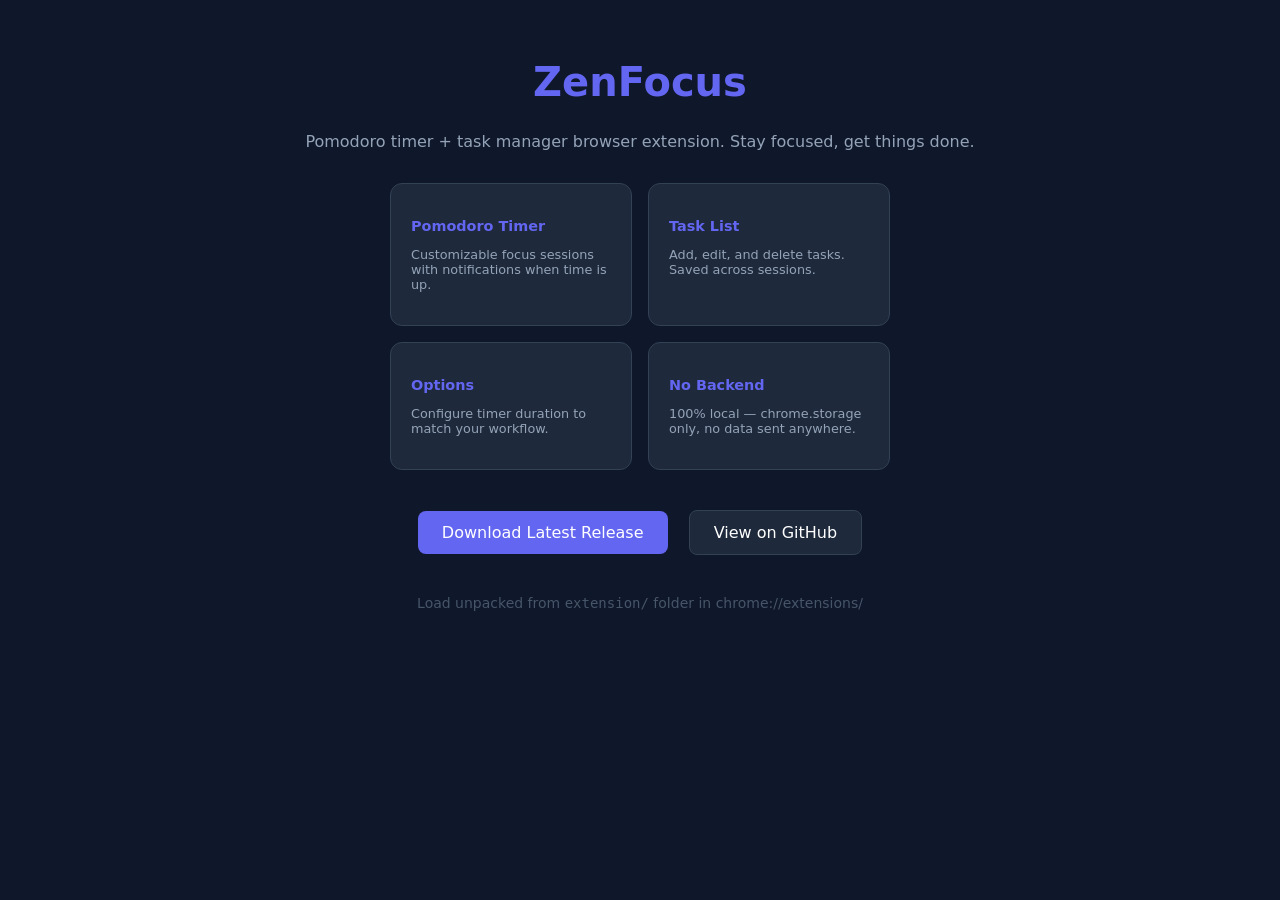
<file: docs/index.html>
<!DOCTYPE html>
<html lang="en">
<head>
<meta charset="UTF-8">
<meta name="viewport" content="width=device-width, initial-scale=1.0">
<title>ZenFocus — Pomodoro Timer Browser Extension</title>
<style>
  body { font-family: system-ui, sans-serif; background: #0f172a; color: #e2e8f0; padding: 2rem; max-width: 700px; margin: 0 auto; text-align: center; }
  h1 { color: #6366f1; font-size: 2.5rem; } .subtitle { color: #94a3b8; margin-bottom: 2rem; }
  .features { display: flex; flex-wrap: wrap; gap: 1rem; justify-content: center; margin: 2rem 0; }
  .card { background: #1e293b; border: 1px solid #334155; border-radius: 12px; padding: 1.25rem; width: 200px; text-align: left; }
  .card h3 { color: #6366f1; font-size: 0.9rem; margin-bottom: 0.5rem; }
  .card p { color: #94a3b8; font-size: 0.8rem; }
  .cta { display: inline-block; background: #6366f1; color: white; padding: 0.75rem 1.5rem; border-radius: 8px; text-decoration: none; margin: 0.5rem; }
  a { color: #6366f1; }
</style>
</head>
<body>
<h1>ZenFocus</h1>
<p class="subtitle">Pomodoro timer + task manager browser extension. Stay focused, get things done.</p>
<div class="features">
  <div class="card"><h3>Pomodoro Timer</h3><p>Customizable focus sessions with notifications when time is up.</p></div>
  <div class="card"><h3>Task List</h3><p>Add, edit, and delete tasks. Saved across sessions.</p></div>
  <div class="card"><h3>Options</h3><p>Configure timer duration to match your workflow.</p></div>
  <div class="card"><h3>No Backend</h3><p>100% local — chrome.storage only, no data sent anywhere.</p></div>
</div>
<a href="https://github.com/chirag127/zenfocus-bs-ext/releases/latest" class="cta">Download Latest Release</a>
<a href="https://github.com/chirag127/zenfocus-bs-ext" class="cta" style="background:#1e293b;border:1px solid #334155;">View on GitHub</a>
<p style="margin-top:2rem;color:#475569;font-size:0.875rem;">Load unpacked from <code>extension/</code> folder in chrome://extensions/</p>
</body>
</html>
</file>
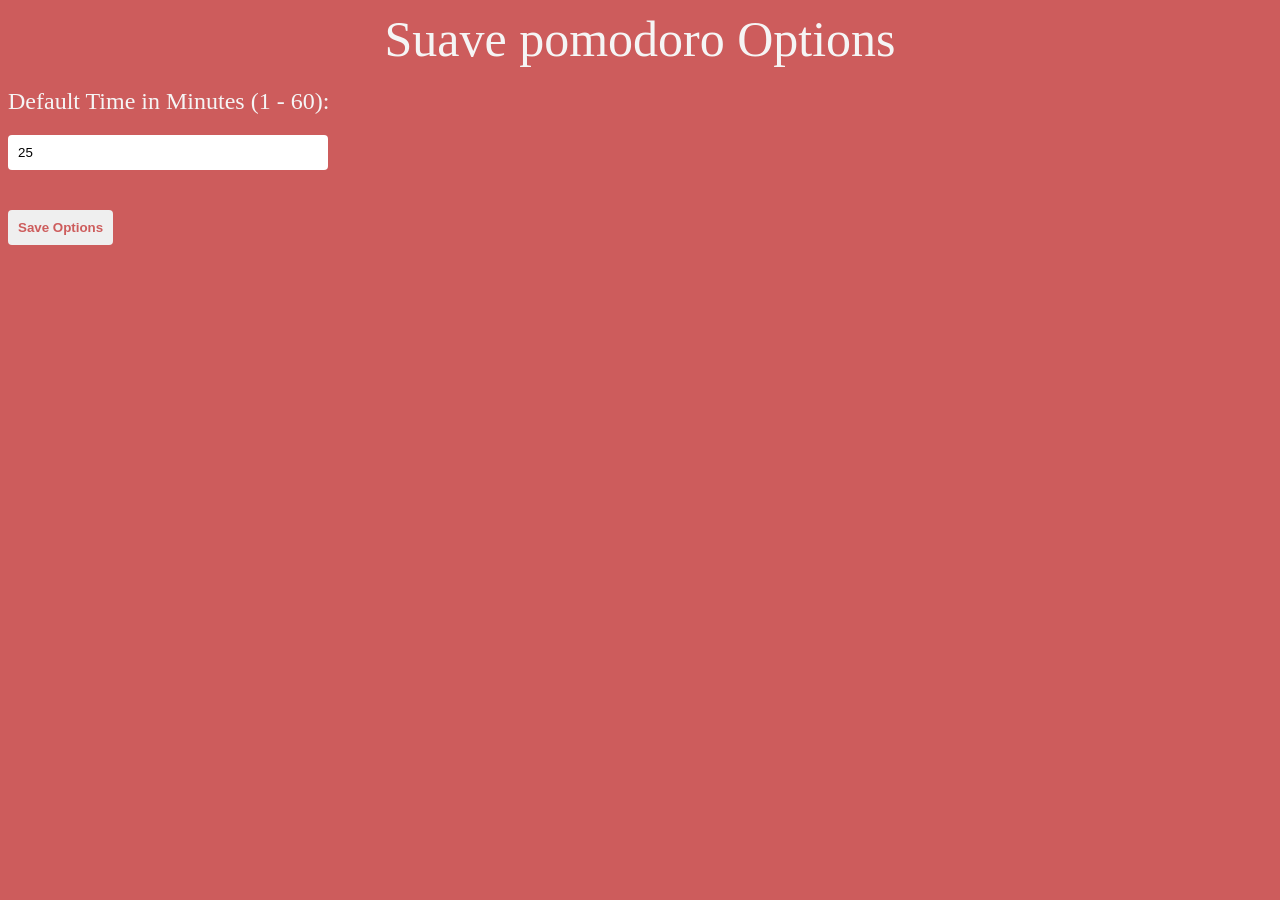
<file: extension/options/options.html>
<!DOCTYPE html>
<html lang="en">
  <head>
    <meta charset="UTF-8" />
    <meta name="viewport" content="width=device-width, initial-scale=1.0" />
    <link rel="stylesheet" href="options.css" />
    <title>Suave pomodoro Extension Options</title>
  </head>
  <body>
    <h1>Suave pomodoro Options</h1>
    <label>
      <h2>Default Time in Minutes (1 - 60):</h2>
      <input id="time-option" type="number" min="1" max="60" value="25" />
    </label>
    <button id="save-btn">Save Options</button>
  </body>
  <script src="options.js"></script>
</html>
</file>
<file: extension/options/options.css>
body {
  background-color: indianred;
}

h1 {
  color: whitesmoke;
  text-align: center;
  font-size: 50px;
  margin: 10px;
  font-weight: normal;
}

h2 {
  font-weight: normal;
  color: whitesmoke;
}

#time-option {
  outline: none;
  border: none;
  width: 300px;
  border-radius: 4px;
  padding: 10px;
}

#save-btn {
  display: block;
  margin-top: 40px;
  border: none;
  outline: none;
  border-radius: 4px;
  padding: 10px;
  color: indianred;
  font-weight: bold;
  cursor: pointer;
}
</file>
